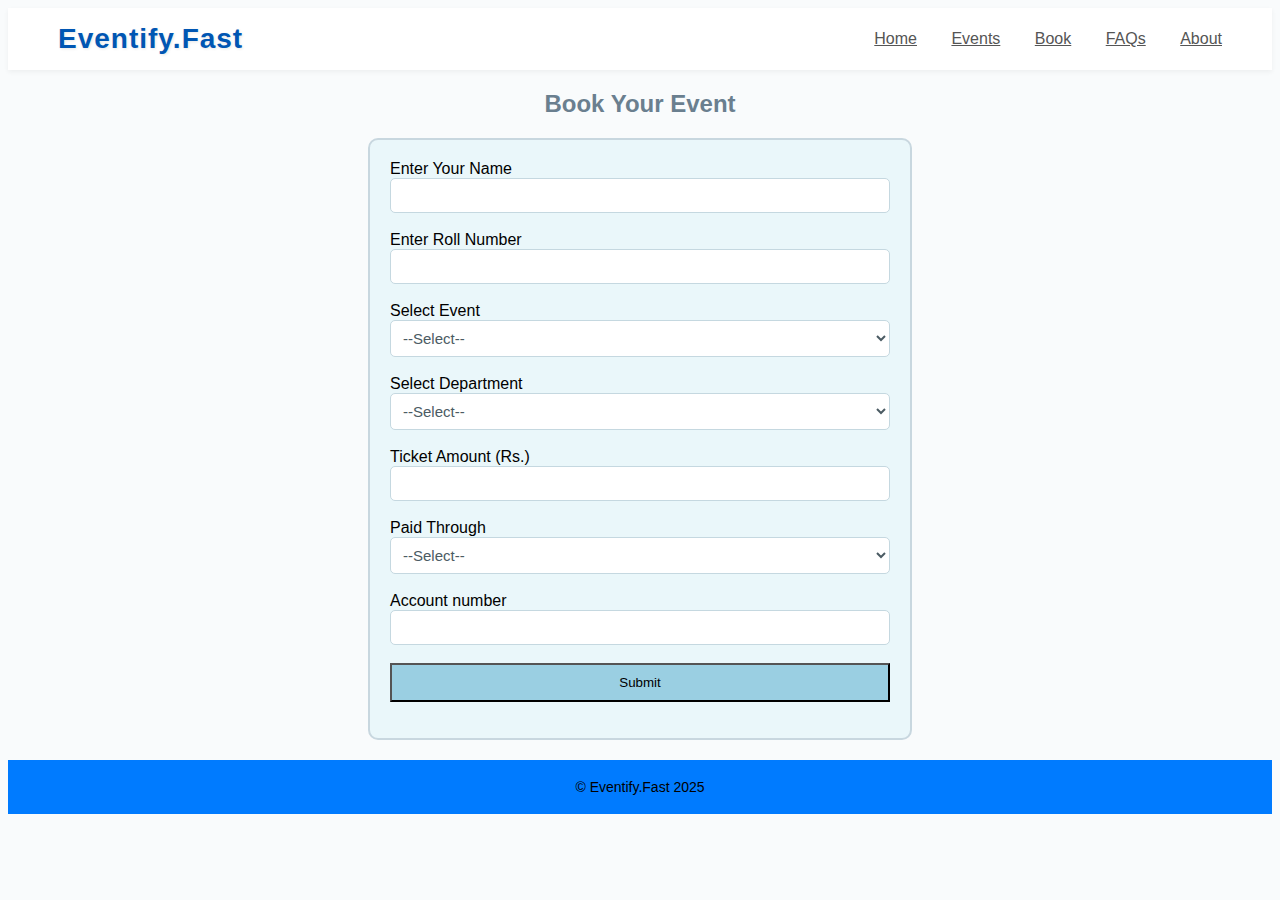
<file: index.html>
<!DOCTYPE html>
<html>
<head>
    <title>Event Booking Form</title>
    <link rel="stylesheet" href="book.css">
</head>
<body>

<header class="navbar">
    <div class="logo">Eventify.Fast</div>
    <nav>
        <a href="index.html">Home</a>
        <a href="events.html">Events</a>
        <a href="book.html">Book</a>
        <a href="FAQs.html">FAQs</a>
        <a href="about.html">About</a>
    </nav>
</header>

<h2>Book Your Event</h2>

<form>
    <label>Enter Your Name</label><br>
    <input type="text" id="name"><br><br>

    <label>Enter Roll Number</label><br>
    <input type="text" id="rollNo"><br><br>

    <label>Select Event</label><br>
    <select id="event">
        <option value="">--Select--</option>
        <option value="DJ Night">DJ Night</option>
        <option value="Tech Workshop">Tech Workshop</option>
        <option value="Gaming Tournament">Gaming Tournament</option>
    </select>
    <br><br>

    <label>Select Department</label><br>
    <select id="dept">
        <option value="">--Select--</option>
        <option value="Computer Science">Computer Science</option>
        <option value="Software Engineering">Software Engineering</option>
        <option value="Information Technology">Information Technology</option>
        <option value="BBA">BBA</option>
    </select>
    <br><br>

    <label>Ticket Amount (Rs.)</label><br>
    <input type="number" id="amount"><br><br>

    <label>Paid Through</label><br>
    <select id="payment">
        <option value="">--Select--</option>
        <option value="HBL">HBL</option>
        <option value="Easypaisa">Easypaisa</option>
        <option value="JazzCash">JazzCash</option>
        <option value="Cash">Cash</option>
    </select><br><br>

    <label for="account">Account number</label>
    <input type="text" id="account"><br><br>

    <button type="button" onclick="validateForm()">Submit</button>

    <p id="message" style="white-space: pre-line;"></p>
</form>

<script src="book.js"></script>

<footer>
    <p>&copy; Eventify.Fast 2025</p>
</footer>

</body>
</html>
</file>
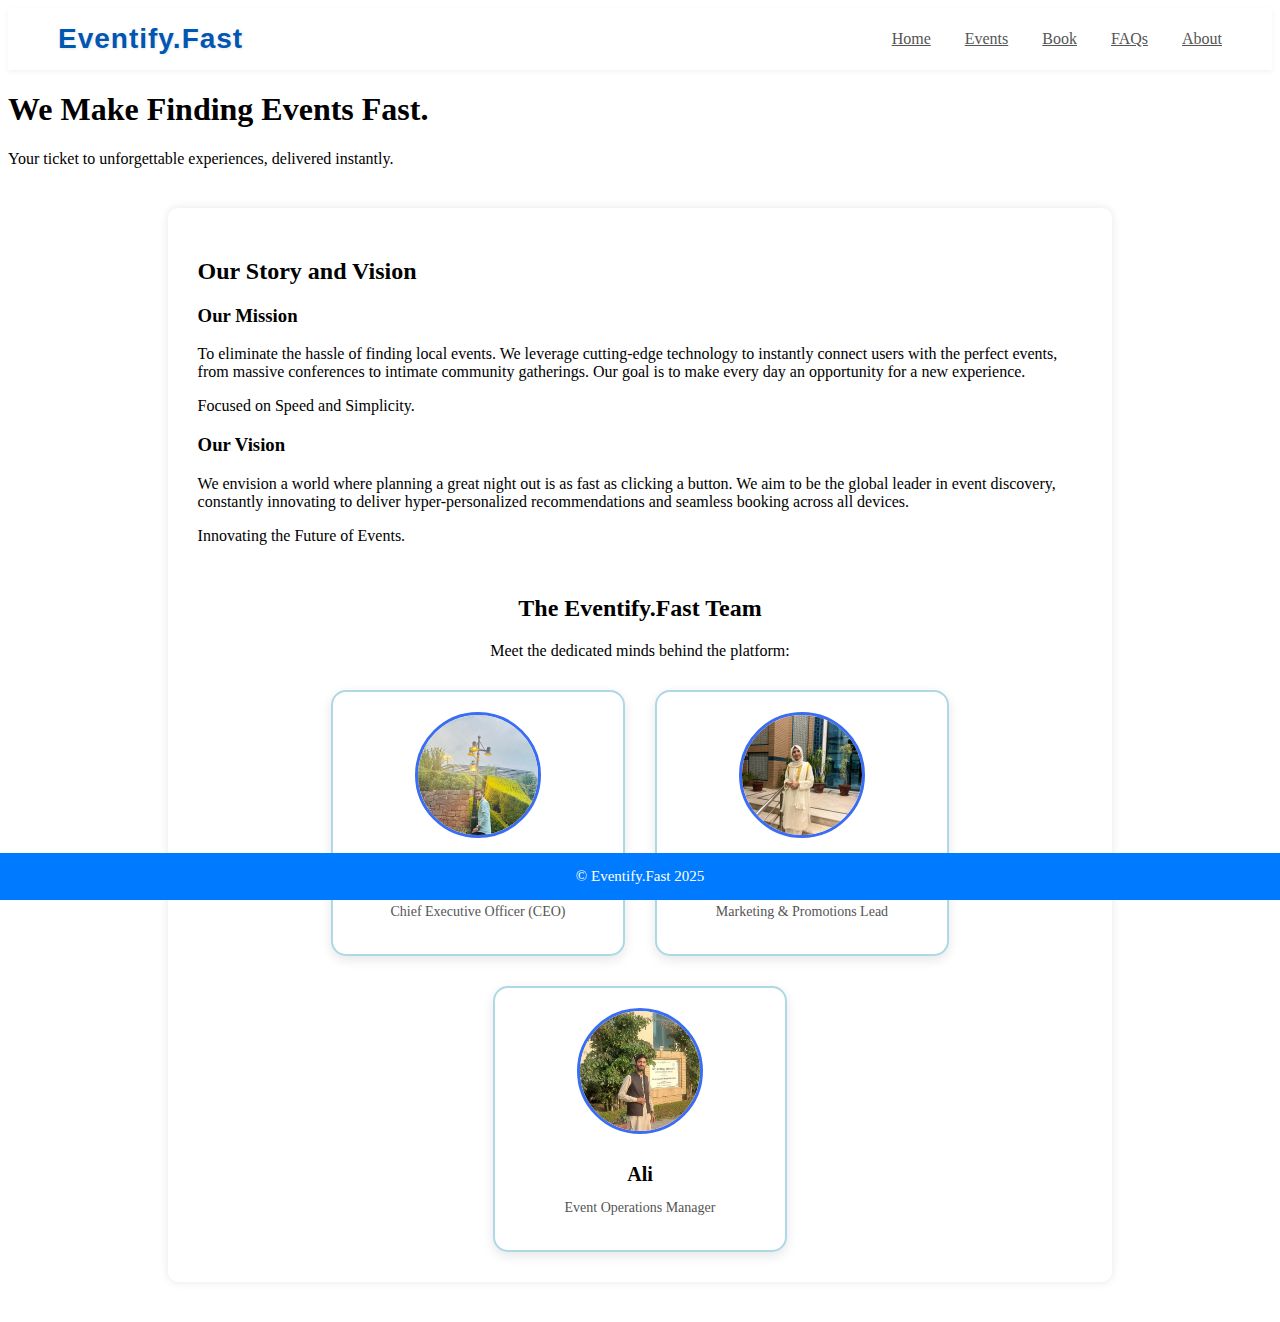
<file: about.html>
<!DOCTYPE html>
<html lang="en">
<head>
    <meta charset="UTF-8">
    <meta-name="viewport" content="width=device-width, initial-scale=1.0">
    <title>About Us | Eventify.Fast</title>
    <link rel="stylesheet" href="about.css">
</head>
<body>

      <header class="navbar">
        <div class="logo">Eventify.Fast</div>
        <nav>
            <a href="index.html">Home</a>
            <a href="events.html">Events</a>
            <a href="book.html">Book</a>
            <a href="FAQs.html">FAQs</a>
            <a href="about.html">About</a>
        </nav>
    </header>

    <section class="hero-section">
        <div class="hero-content">
            <h1>We Make Finding Events Fast.</h1>
            <p>Your ticket to unforgettable experiences, delivered instantly.</p>
        </div>
    </section>

    <section class="events-section">
        <div class="container">
            <h2>Our Story and Vision</h2>
            
            <div class="about-content-container">
                
                <div class="event-card">
                    <h3>Our Mission</h3>
                    <p>
                        To eliminate the hassle of finding local events. We leverage cutting-edge technology to instantly connect users with the perfect events, from massive conferences to intimate community gatherings. Our goal is to make every day an opportunity for a new experience.
                    </p>
                    <span class="event-date">Focused on Speed and Simplicity.</span>
                </div>

                <div class="event-card">
                    <h3>Our Vision</h3>
                    <p>
                        We envision a world where planning a great night out is as fast as clicking a button. We aim to be the global leader in event discovery, constantly innovating to deliver hyper-personalized recommendations and seamless booking across all devices.
                    </p>
                    <span class="event-date">Innovating the Future of Events.</span>
                </div>
            </div>
    

            <div class="team-section">
                <h2>The Eventify.Fast Team</h2>
                  <p>Meet the dedicated minds behind the platform:</p>

    <div class="team-container">

        <div class="team-card">
            <img src="about.images/pic2.jpeg" alt="Usman">
            <h3>Usman</h3>
            <p class="role">Chief Executive Officer (CEO)</p>
        </div>

        <div class="team-card">
            <img src="about.images/pic1.jpeg" alt="Hajra">
            <h3>Hajra</h3>
            <p class="role">Marketing & Promotions Lead</p>
        </div>

        <div class="team-card">
            <img src="about.images/pic3.jpeg" alt="Ali">
            <h3>Ali</h3>
            <p class="role">Event Operations Manager</p>
        </div>

            </div>
        </div>
    </section>

    <footer>
        <p>&copy; Eventify.Fast 2025</p>
    </footer>

</body>
</html>
</file>
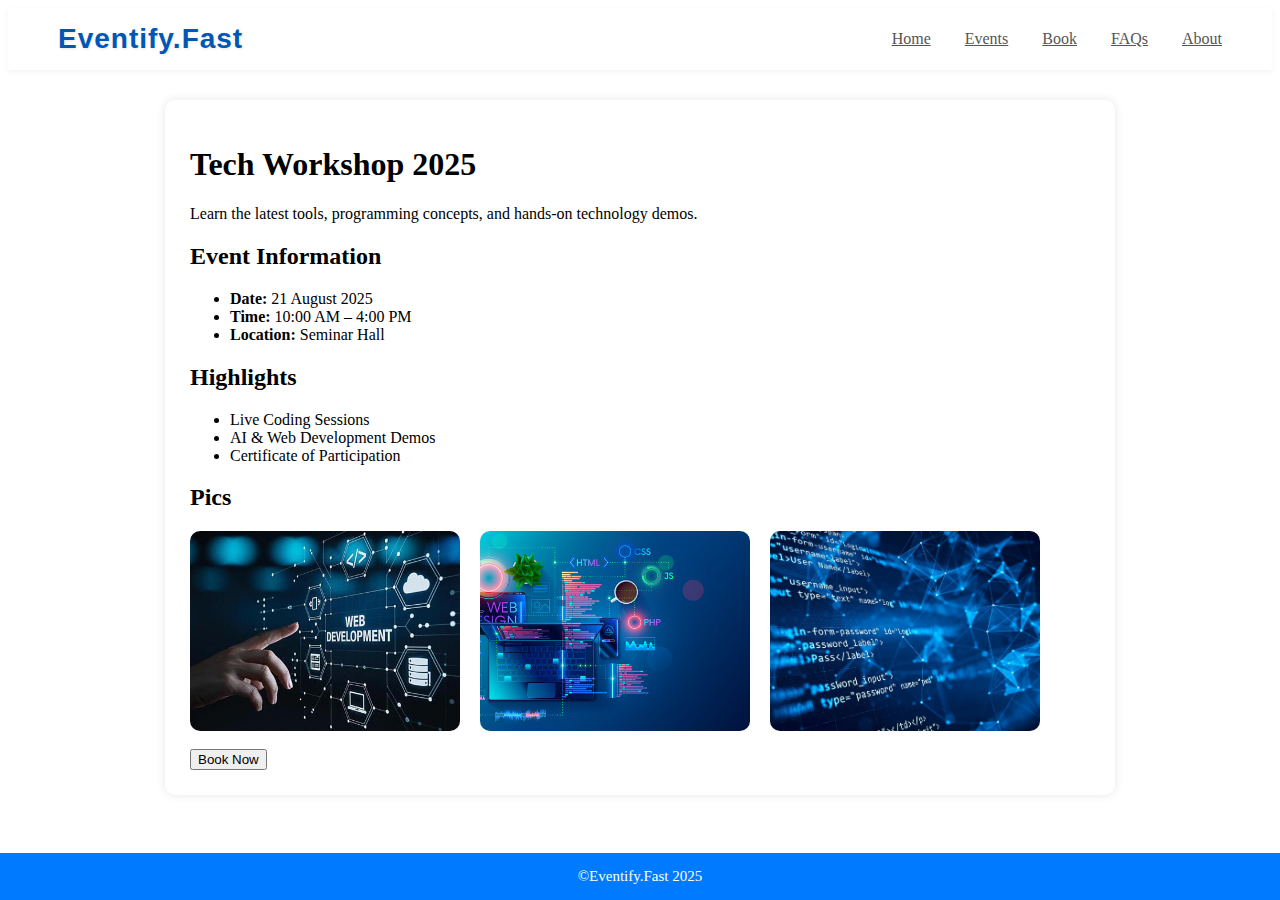
<file: event1.html>
<!DOCTYPE html>
<html lang="en">
<head>
    <meta charset="UTF-8">
    <meta name="viewport" content="width=device-width, initial-scale=1.0">
    <title>Eventify.Fast</title>
   <link rel="stylesheet" href="Event_pages.css">
</head>
<body>
     <header class="navbar">
        <div class="logo">Eventify.Fast</div>
        <nav>
            <a href="index.html">Home</a>
            <a href="events.html">Events</a>
            <a href="book.html">Book</a>
            <a href="FAQs.html">FAQs</a>
            <a href="about.html">About</a>
        </nav>
    </header>
    <body>

    <div class="event-container">
           <h1>Tech Workshop 2025</h1>

<p>
Learn the latest tools, programming concepts, and hands-on technology demos.
</p>

<h2>Event Information</h2>
<ul>
    <li><b>Date:</b> 21 August 2025</li>
    <li><b>Time:</b> 10:00 AM – 4:00 PM</li>
    <li><b>Location:</b> Seminar Hall </li>
</ul>

<h2>Highlights</h2>
<ul>
    <li>Live Coding Sessions</li>
    <li>AI & Web Development Demos</li>
    <li>Certificate of Participation</li>
</ul>

<h2>Pics</h2>
<div class="pics">
    <img src="event1img/web1.jpg">
    <img src="event1img/web2.jpg">
    <img src="event1img/web3.jpg">
</div>
<br>
<button onclick="location.href='book.html'">Book Now</button>

</div>

<br>
<footer>
        <p>&copy;Eventify.Fast  2025</p>
    </footer>
        </div>
    </body>
</file>
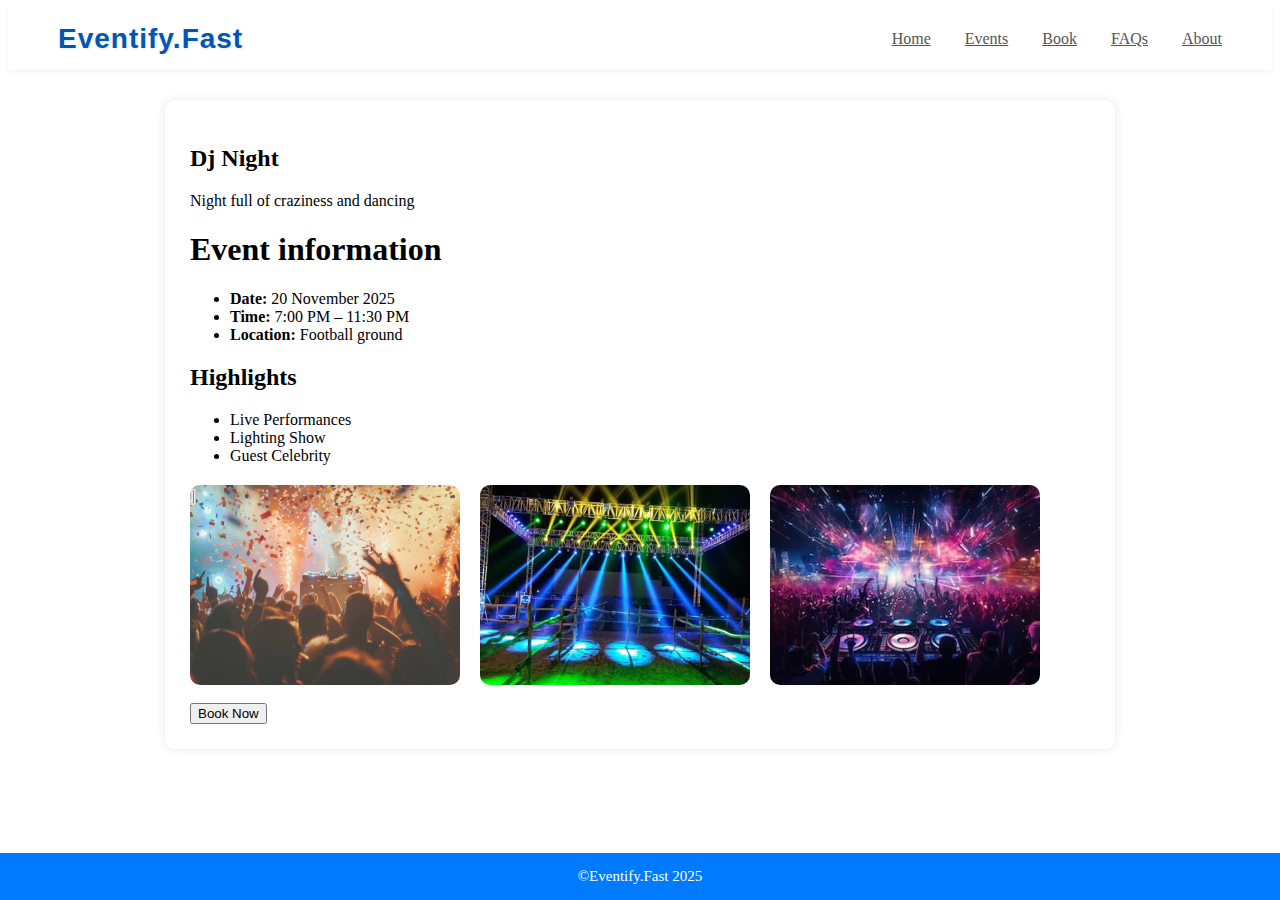
<file: event2.html>
<!DOCTYPE html>
<html lang="en">
<head>
    <meta charset="UTF-8">
    <meta name="viewport" content="width=device-width, initial-scale=1.0">
    <title>Eventify.Fast</title>
   <link rel="stylesheet" href="Event_pages.css">
</head>
<body>

         <header class="navbar">
        <div class="logo">Eventify.Fast</div>
        <nav>
            <a href="index.html">Home</a>
            <a href="events.html">Events</a>
            <a href="book.html">Book</a>
            <a href="FAQs.html">FAQs</a>
            <a href="about.html">About</a>
        </nav>
    </header>
    <body>

    <div class="event-container">
            <h2>Dj Night</h2>
            <p>Night full of craziness and dancing</p>
            <h1>Event information</h1>

        <ul>
             <li><b>Date:</b> 20 November 2025</li>
             <li><b>Time:</b> 7:00 PM – 11:30 PM</li>
             <li><b>Location:</b> Football ground</li>
        </ul>
        <h2>Highlights</h2>
<ul>
    <li>Live Performances</li>
    <li>Lighting Show</li>
    <li>Guest Celebrity</li>
</ul>
<div class="pics">
    <img src="event2img/dj1.jpg">
    <img src="event2img/dj2.jpg">
    <img src="event2img/dj3.jpg">
</div>

<br>
<button onclick="location.href='book.html'">Book Now</button>
<footer>
        <p>&copy;Eventify.Fast  2025</p>
    </footer>
        </div>
    </body>
</file>
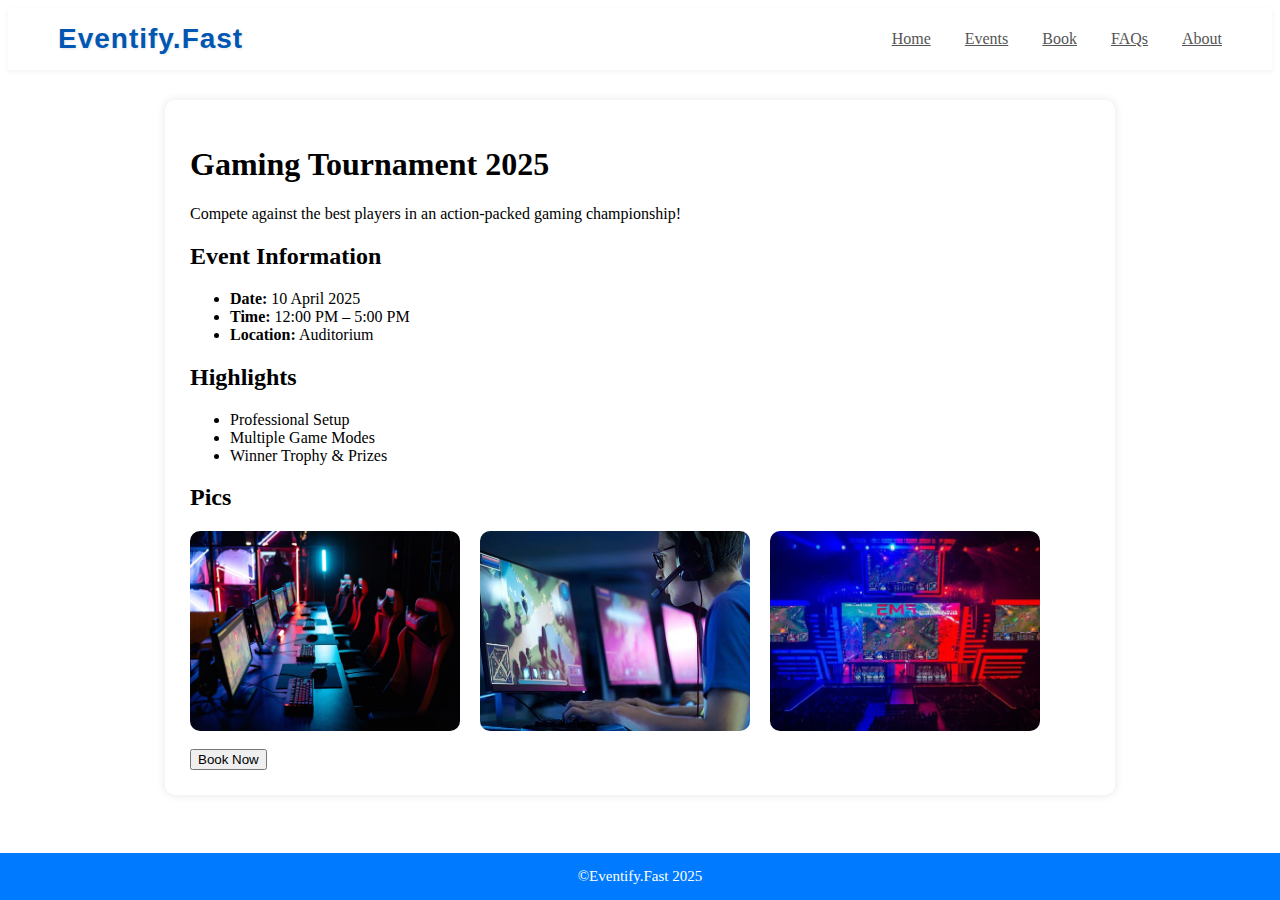
<file: event3.html>
<!DOCTYPE html>
<html lang="en">
<head>
    <meta charset="UTF-8">
    <meta name="viewport" content="width=device-width, initial-scale=1.0">
    <title>Eventify.Fast</title>
   <link rel="stylesheet" href="Event_pages.css">
</head>
<body>

   <header class="navbar">
        <div class="logo">Eventify.Fast</div>
        <nav>
            <a href="index.html">Home</a>
            <a href="events.html">Events</a>
            <a href="book.html">Book</a>
            <a href="FAQs.html">FAQs</a>
            <a href="about.html">About</a>
        </nav>
    </header>
    <body>
<div class="event-container">
    <h1>Gaming Tournament 2025</h1>

<p>
Compete against the best players in an action-packed gaming championship!
</p>

<h2>Event Information</h2>
<ul>
    <li><b>Date:</b> 10 April 2025</li>
    <li><b>Time:</b> 12:00 PM – 5:00 PM</li>
    <li><b>Location:</b> Auditorium </li>
</ul>

<h2>Highlights</h2>
<ul>
    <li>Professional Setup</li>
    <li>Multiple Game Modes</li>
    <li>Winner Trophy & Prizes</li>
</ul>

<h2>Pics</h2>
<div class="pics">
    <img src="event3img/eg1.jpg">
    <img src="event3img/eg2.jpg">
    <img src="event3img/eg3.jpg">
</div>

<br>
<button onclick="location.href='book.html'">Book Now</button>
<footer>
        <p>&copy;Eventify.Fast  2025</p>
    </footer>
        </div>
    </body>
</file>
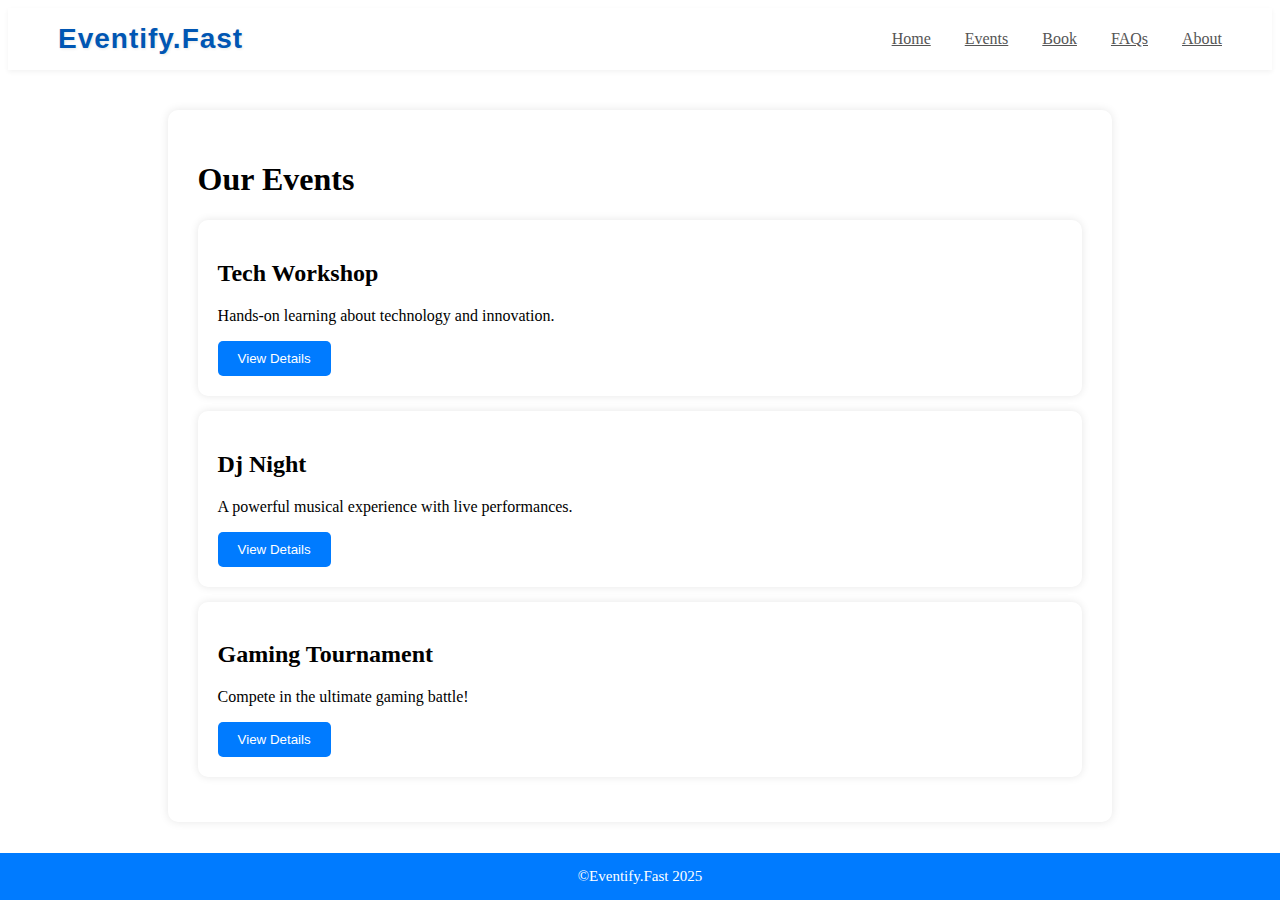
<file: events.html>
<!DOCTYPE html>
<html>
<head>
    <title>Events</title>
    <link rel="stylesheet" href="events.css">
</head>

<body>

<header class="navbar">
        <div class="logo">Eventify.Fast</div>
        <nav>
            <a href="index.html">Home</a>
            <a href="events.html">Events</a>
            <a href="book.html">Book</a>
            <a href="FAQs.html">FAQs</a>
            <a href="about.html">About</a>
        </nav>
    </header>

<div class="container">

    <h1>Our Events</h1>

    <div class="event-card">
        <h2>Tech Workshop</h2>
        <p>Hands-on learning about technology and innovation.</p>
        <button onclick="location.href='event1.html'">View Details</button>
    </div>

    <div class="event-card">
        <h2>Dj Night</h2>
        <p>A powerful musical experience with live performances.</p>
        <button onclick="location.href='event2.html'">View Details</button>
    </div>

    <div class="event-card">
        <h2>Gaming Tournament</h2>
        <p>Compete in the ultimate gaming battle!</p>
        <button onclick="location.href='event3.html'">View Details</button>
    </div>

</div>

<footer>
        <p>&copy;Eventify.Fast  2025</p>
    </footer>

</body>
</html>
</file>
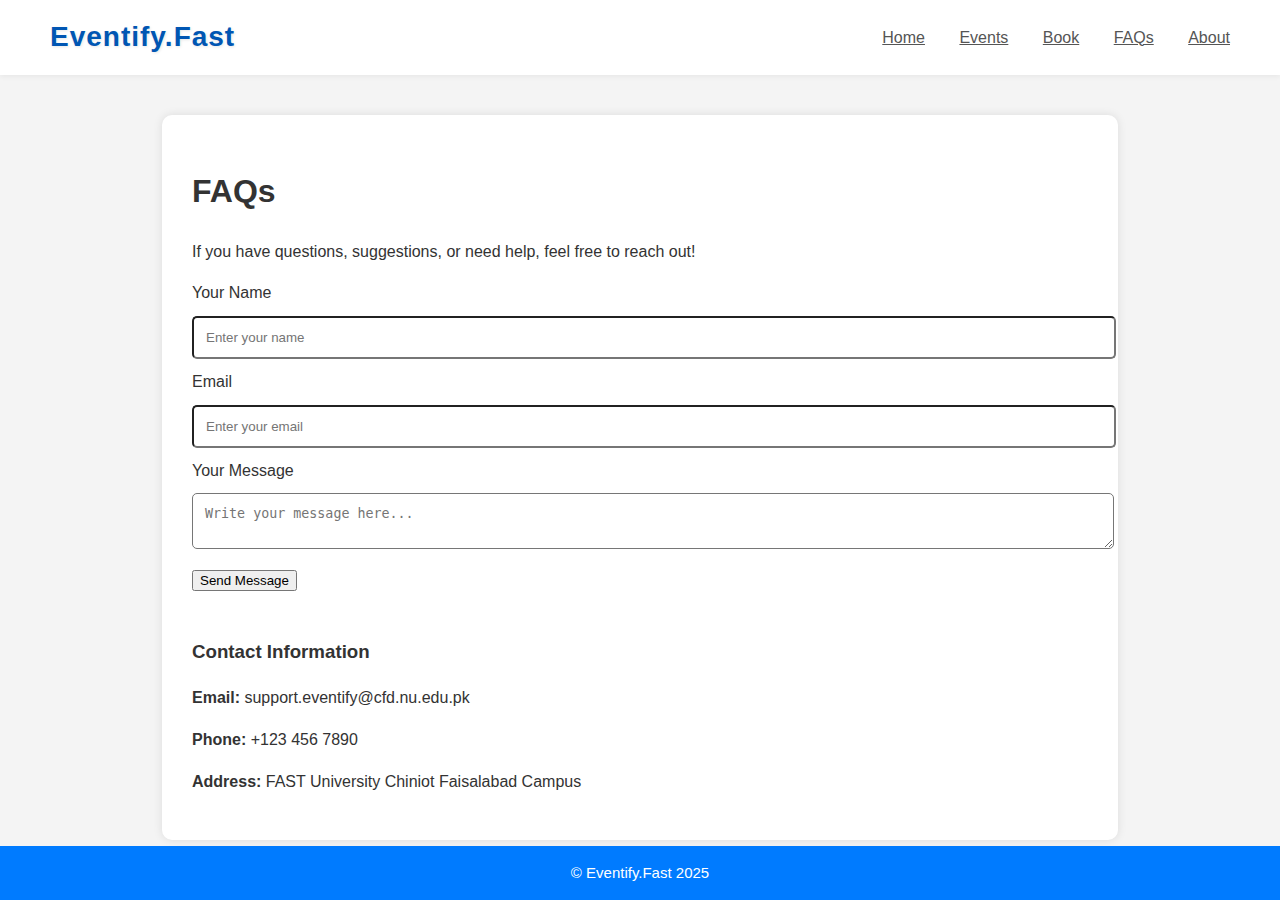
<file: FAQs.html>
<!DOCTYPE html>
<html>
<head>
    <title>Contact Us</title>
    <link rel="stylesheet" href="FAQs.css">
</head>

<body>

<header class="navbar">
    <div class="logo">Eventify.Fast</div>
    <nav>
        <a href="index.html">Home</a>
        <a href="events.html">Events</a>
        <a href="book.html">Book</a>
        <a href="FAQs.html">FAQs</a>
        <a href="about.html">About</a>
    </nav>
</header>

<div class="container">

    <h1>FAQs</h1>
    <p>If you have questions, suggestions, or need help, feel free to reach out!</p>

    <label>Your Name</label>
    <input type="text" id="name" placeholder="Enter your name">

    <label>Email</label>
    <input type="email" id="email" placeholder="Enter your email">

    <label>Your Message</label>
    <textarea id="message" placeholder="Write your message here..."></textarea>

    <button id="sendBtn" type="button">Send Message</button>

    <br><br>

    <h3>Contact Information</h3>
    <p><b>Email:</b> support.eventify@cfd.nu.edu.pk</p>
    <p><b>Phone:</b> +123 456 7890</p>
    <p><b>Address:</b> FAST University Chiniot Faisalabad Campus</p>

</div>

<footer>
    <p>&copy; Eventify.Fast 2025</p>
</footer>
<script src="FAQs.js"></script>

</body>
</html>
</file>
<file: book.css>
.navbar {
    display: flex;
    justify-content: space-between;
    align-items: center;
    padding: 15px 50px;
    background-color: #ffffff;
    box-shadow: 0 2px 5px rgba(0, 0, 0, 0.05);
}
.logo {
    font-size: 28px; 
    font-weight: 800; 
    font-family:  sans-serif;
    color: #0056b3; 
    letter-spacing: 1px; 
    text-shadow: 1px 1px 3px rgba(0, 0, 0, 0.1); 
    transition: color 0.3s;
}
.logo:hover {
    color: #007bff; 
}
nav a {
    margin-left: 30px;
    font-size: 16px;
    font-weight: 500;
    color: #555;
}

nav a:hover {
    color:#007bff;
}
footer {
    text-align: center;
    padding: 5px;
    background-color:#007bff;
    color: var(--backgroundlight); 
    font-size: 14px;
    margin-top: 20px;
}

h2 {
    text-align: center;
    color: #6a7f8f; 
}
body {
    font-family: Arial, sans-serif;
    background-color: #f9fbfc; 
}

h2 {
    text-align: center;
    color: #6a7f8f; 
}

form {
    margin: auto;
    padding: 20px;
    border: 2px solid #c8d7df; 
    border-radius: 10px;
    background-color: #eaf7fa; 
    
    width: 90%;          /* makes it responsive */
    max-width: 500px;    /* keeps normal size on bigger screens */
}

input, select {
    padding: 8px;
    font-size: 15px;
    border: 1px solid #c5d8e0; 
    border-radius: 5px;
    background-color: #ffffff; 
    color: #4b5b63; 
    
    width: 100%;         /* responsive input */
    box-sizing: border-box;
}

button {
    padding: 10px;
    background-color: #9acfe2;
    width: 100%;         /* responsive button */
    box-sizing: border-box;
}

/* ---------------------- */
/* RESPONSIVE MEDIA QUERIES */
/* ---------------------- */

/* Tablets */
@media (max-width: 800px) {
    form {
        max-width: 450px;
    }
}

/* Mobiles */
@media (max-width: 600px) {
    input, select, button {
        font-size: 14px;
        padding: 7px;
    }

    form {
        padding: 15px;
    }
}

/* Very small phones */
@media (max-width: 400px) {
    h2 {
        font-size: 18px;
    }
}
</file>
<file: about.css>
.navbar {
    display: flex;
    justify-content: space-between;
    align-items: center;
    padding: 15px 50px;
    background-color: #ffffff;
    box-shadow: 0 2px 5px rgba(0, 0, 0, 0.05);
}
.logo {
    font-size: 28px; 
    font-weight: 800; 
    font-family:  sans-serif;
    color: #0056b3; 
    letter-spacing: 1px; 
    text-shadow: 1px 1px 3px rgba(0, 0, 0, 0.1); 
    transition: color 0.3s;
}
.logo:hover {
    color: #007bff; 
}
nav a {
    margin-left: 30px;
    font-size: 16px;
    font-weight: 500;
    color: #555;
}

nav a:hover {
    color:#007bff;
}
footer {
    position: fixed;
    bottom: 0;
    left: 0;
    width: 100%;
    background: #007bff;
    color: white;
    text-align: center;
    font-size: 15px;
}
.container {
    width: 70%;
    margin: 40px auto;
    background: white;
    padding: 30px;
    border-radius: 10px;
    box-shadow: 0 0 10px rgba(0,0,0,0.1);
}

/* Team Section */
.team-section {
    text-align: center;
    margin-top: 50px;
}

.team-container {
    display: flex;
    justify-content: center;
    gap: 30px;
    margin-top: 30px;
    flex-wrap: wrap;
}

.team-card {
    background: #ffffff;
    width: 250px;
    padding: 20px;
    border-radius: 15px;

    border: 2px solid #ADD8E6; /* Light Blue Border */

    box-shadow: 0 4px 12px rgba(0, 0, 0, 0.1);
    text-align: center;
    transition: transform 0.3s ease;
}

.team-card:hover {
    transform: translateY(-10px);
}

.team-card img {
    width: 120px;
    height: 120px;
    border-radius: 50%;
    object-fit: cover;
    margin-bottom: 15px;
    border: 3px solid #3a6cf4;
}

.team-card h3 {
    margin: 10px 0 5px;
    font-size: 20px;
    font-weight: bold;
}

.team-card .role {
    font-size: 14px;
    color: #555;
}
</file>
<file: Event_pages.css>
.navbar {
    display: flex;
    justify-content: space-between;
    align-items: center;
    padding: 15px 50px;
    background-color: #ffffff;
    box-shadow: 0 2px 5px rgba(0, 0, 0, 0.05);
}
.logo {
    font-size: 28px; 
    font-weight: 800; 
    font-family:  sans-serif;
    color: #0056b3; 
    letter-spacing: 1px; 
    text-shadow: 1px 1px 3px rgba(0, 0, 0, 0.1); 
    transition: color 0.3s;
}
.logo:hover {
    color: #007bff; 
}
nav a {
    margin-left: 30px;
    font-size: 16px;
    font-weight: 500;
    color: #555;
}

nav a:hover {
    color:#007bff;
}
footer {
    position: fixed;
    bottom: 0;
    left: 0;
    width: 100%;
    background: #007bff;
    color: white;
    text-align: center;
    font-size: 15px;
}

.event-container {
    max-width: 900px;
    margin: 30px auto;
    background: #fff;
    padding: 25px;
    border-radius: 10px;
    box-shadow: 0 0 10px rgba(0,0,0,0.1);
    object-fit: cover;
}
.pics {
    display: flex;
    gap: 20px;
    margin-top: 20px;
}

.pics img {
    width: 30%;
    height: 200px;
    object-fit: cover;
    border-radius: 10px;
}

footer {
    position: fixed;
    bottom: 0;
    left: 0;
    width: 100%;
    background: #007bff;
    color: white;
    text-align: center;
    font-size: 15px;
}
@media (max-width: 768px) {

    .event-container {
        flex-direction: column;
        text-align: center;
    }

    .event-container img {
        width: 100%;
        margin-bottom: 20px;
    }
}

@media (max-width: 480px) {
    

    h1 {
        font-size: 22px;
    }

    p {
        font-size: 14px;
    }
      .pics { 
        display: flex;
        flex-direction: column;
        gap: 15px; 
    }

    .pics img {
        width: 100%;  
        height: auto;  
    }
}
</file>
<file: events.css>
.navbar {
    display: flex;
    justify-content: space-between;
    align-items: center;
    padding: 15px 50px;
    background-color: #ffffff;
    box-shadow: 0 2px 5px rgba(0, 0, 0, 0.05);
}
.logo {
    font-size: 28px; 
    font-weight: 800; 
    font-family:  sans-serif;
    color: #0056b3; 
    letter-spacing: 1px; 
    text-shadow: 1px 1px 3px rgba(0, 0, 0, 0.1); 
    transition: color 0.3s;
}
.logo:hover {
    color: #007bff; 
}
nav a {
    margin-left: 30px;
    font-size: 16px;
    font-weight: 500;
    color: #555;
}

nav a:hover {
    color:#007bff;
}
footer {
    position: fixed;
    bottom: 0;
    left: 0;
    width: 100%;
    background: #007bff;
    color: white;
    text-align: center;
    font-size: 15px;
}

.container {
    width: 70%;
    margin: 40px auto;
    background: white;
    padding: 30px;
    border-radius: 10px;
    box-shadow: 0 0 10px rgba(0,0,0,0.1);
}
.event-card {
    background: #fff;
    border-radius: 10px;
    padding: 20px;
    margin: 15px 0;
    box-shadow: 0 0 8px rgba(0,0,0,0.1);
}

.event-card button {
    background: #007bff;
    color: white;
    border: none;
    padding: 10px 20px;
    cursor: pointer;
    border-radius: 5px;
}

button:hover {
    background: #0056b3;
}

.event-grid img {
    width: 30%;
    height: 200px;
    object-fit: cover;
    border-radius: 10px;
    margin: 10px;
}
</file>
<file: FAQs.css>
.navbar {
    display: flex;
    justify-content: space-between;
    align-items: center;
    padding: 15px 50px;
    background-color: #ffffff;
    box-shadow: 0 2px 5px rgba(0, 0, 0, 0.05);
}
.logo {
    font-size: 28px; 
    font-weight: 800; 
    font-family:  sans-serif;
    color: #0056b3; 
    letter-spacing: 1px; 
    text-shadow: 1px 1px 3px rgba(0, 0, 0, 0.1); 
    transition: color 0.3s;
}
.logo:hover {
    color: #007bff; 
}
nav a {
    margin-left: 30px;
    font-size: 16px;
    font-weight: 500;
    color: #555;
}

nav a:hover {
    color:#007bff;
}
footer {
    position: fixed;
    bottom: 0;
    left: 0;
    width: 100%;
    background: #007bff;
    color: white;
    text-align: center;
    font-size: 15px;
}
body {
    font-family:Arial, sans-serif;
    margin: 0;
    padding: 0;
    background-color: #f4f4f4;
    color: #333;
    line-height: 1.6;
}
.container {
    width: 70%;
    margin: 40px auto;
    background: white;
    padding: 30px;
    border-radius: 10px;
    box-shadow: 0 0 10px rgba(0,0,0,0.1);
}
input, select, textarea {
    width: 100%;
    padding: 12px;
    margin: 10px 0;
    border-radius: 5px;
}
</file>
